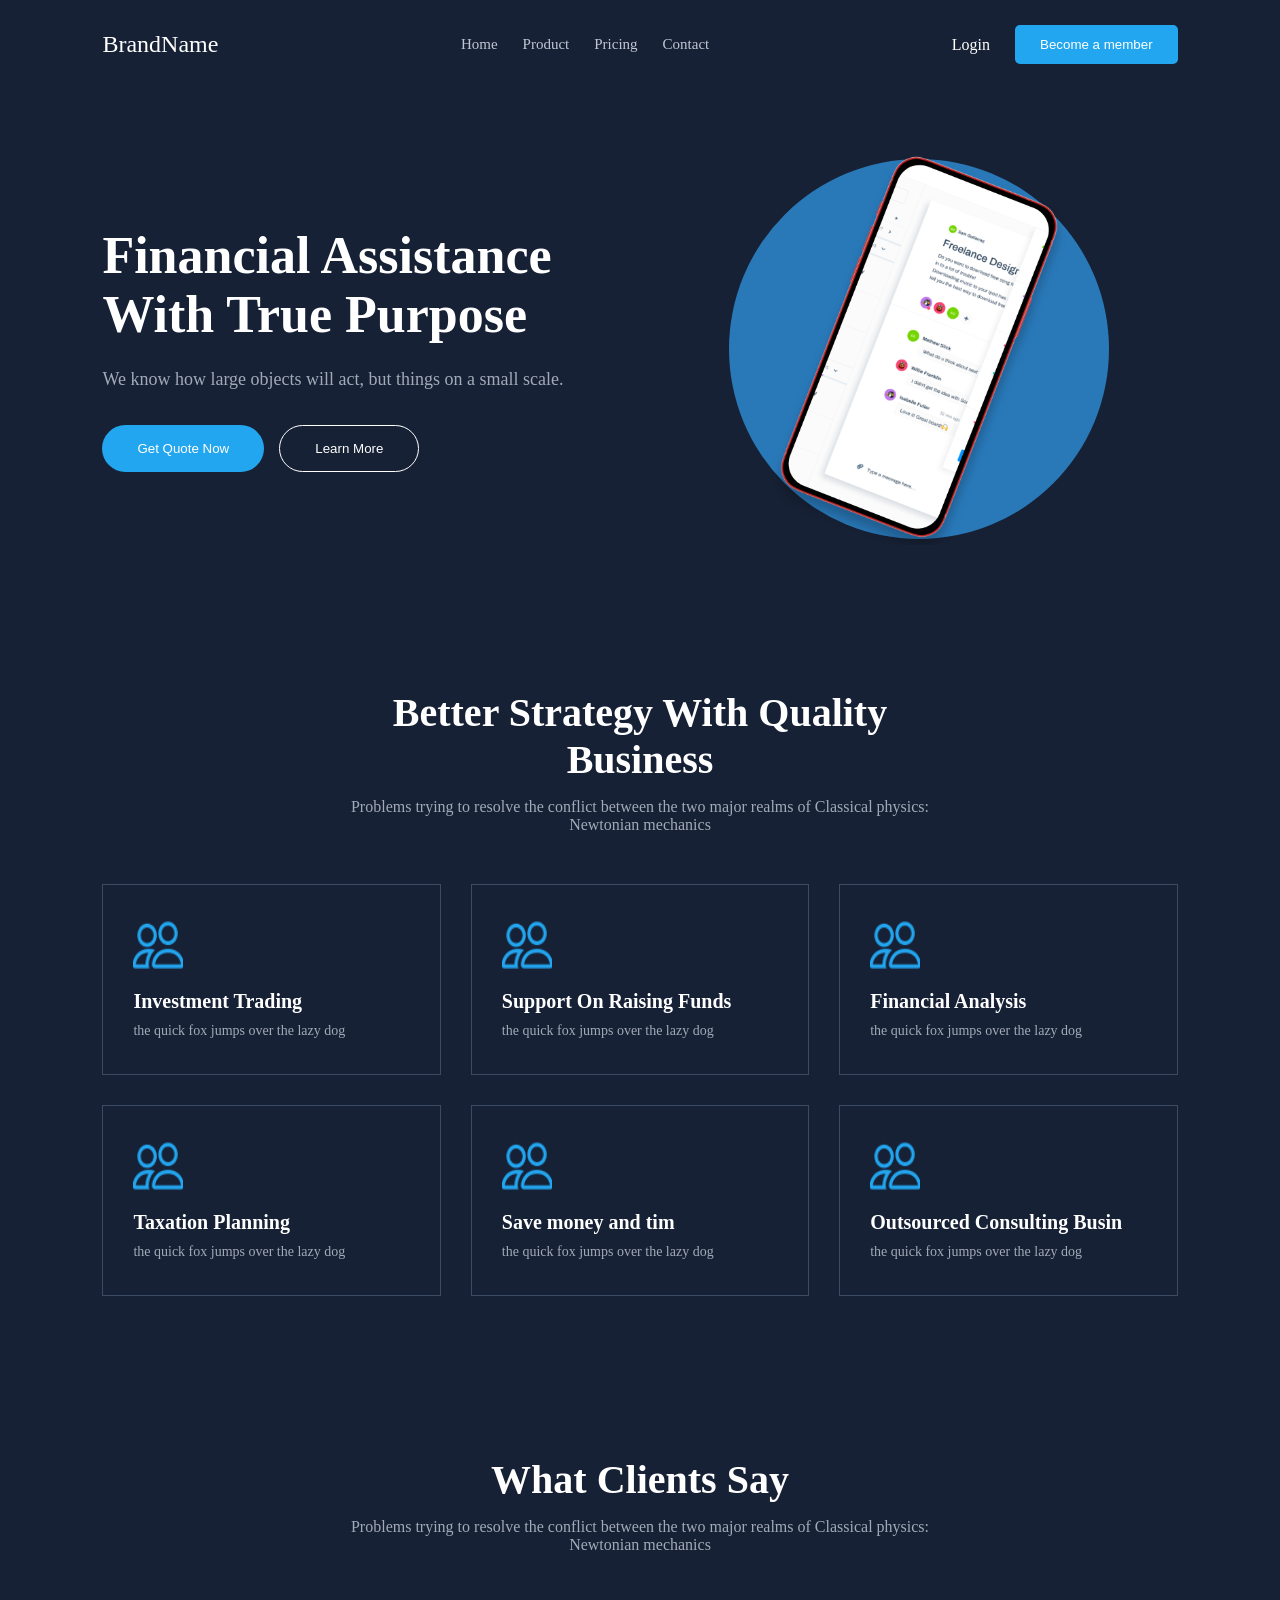
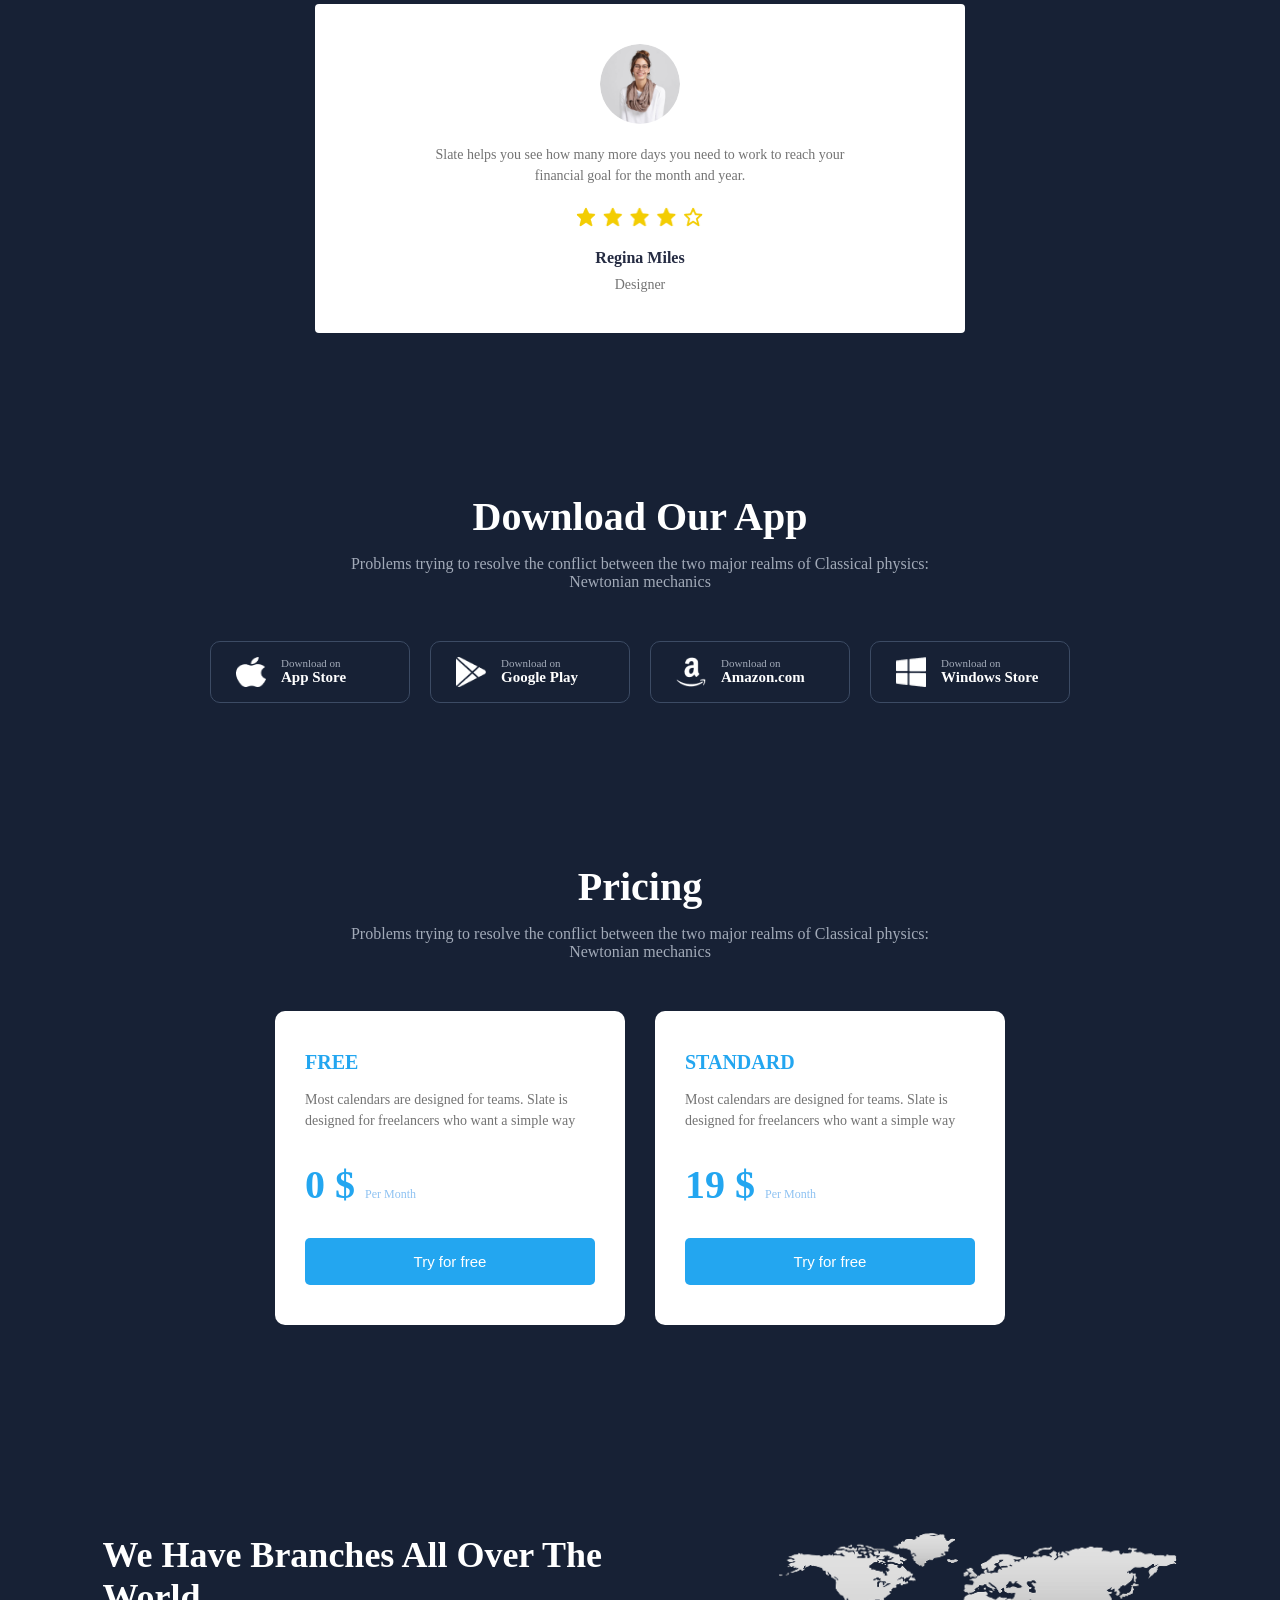
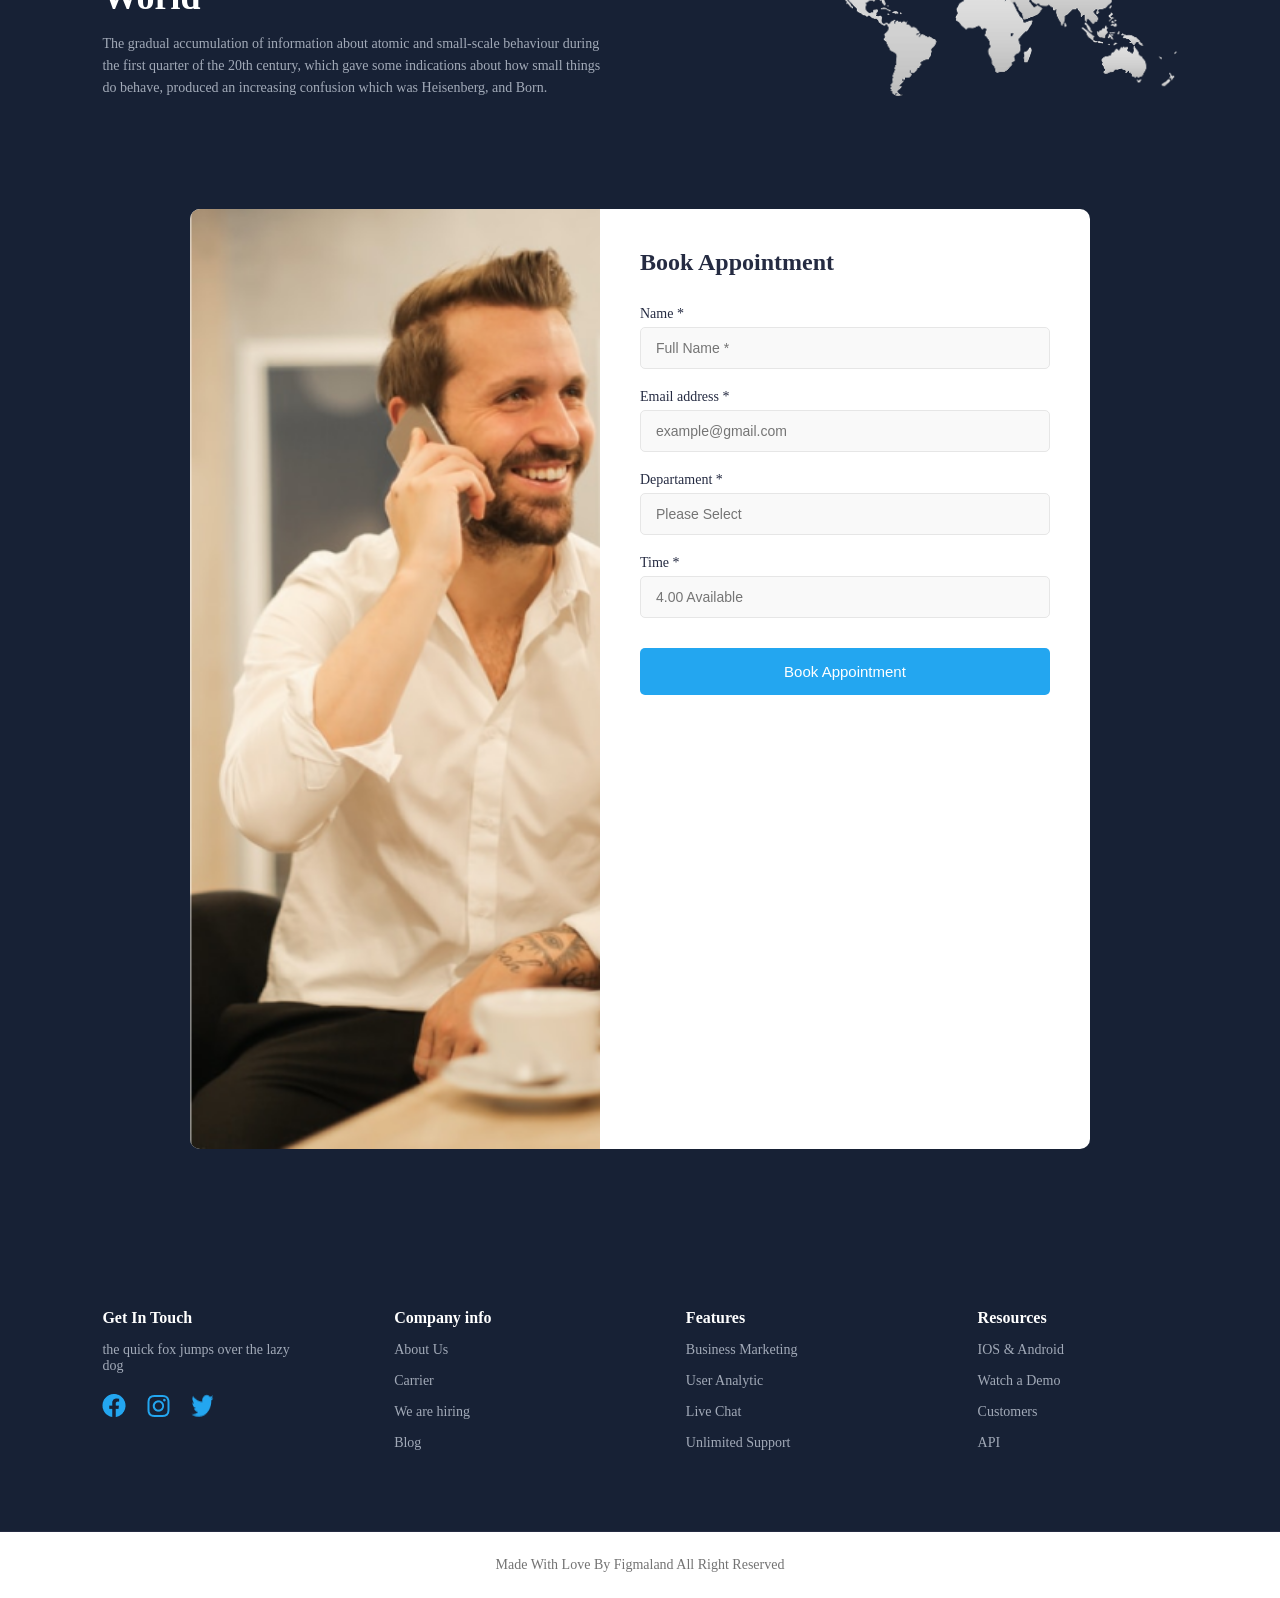
<file: index.html>
<!doctype html>
<html lang="en">
  <head>
    <meta charset="UTF-8" />
    <meta name="viewport" content="width=device-width, initial-scale=1.0" />
    <title>Document</title>
    <link rel="stylesheet" href="./style.css" />
  </head>
  <body>
    <header class="fofa1">
      <div class="fofa2">BrandName</div>
      <div class="fofa3">
        <div class="fofa4">Home</div>
        <div class="fofa5">Product</div>
        <div class="fofa6">Pricing</div>
        <div class="fofa7">Contact</div>
      </div>
      <div class="fofa8">
        <span class="fofa9">Login</span>
        <button class="fofa10">Become a member</button>
      </div>
    </header>
    <div class="fofa11">
      <section class="fofa12">
        <h1 class="fofa13">Financial Assistance With True Purpose</h1>
        <p class="fofa14">
          We know how large objects will act, but things on a small scale.
        </p>
        <div class="fofa15">
          <button class="fofa16">Get Quote Now</button>
          <button class="fofa17">Learn More</button>
        </div>
      </section>
      <section class="fofa18">
        <div class="fofa19"></div>
        <div class="fofa20">
          <img src="./image.png" alt="" />
        </div>
      </section>
    </div>

    <section class="fofa21">
      <div class="fofa22">
        <h2 class="fofa23">Better Strategy With Quality Business</h2>
        <p class="fofa24">
          Problems trying to resolve the conflict between the two major realms
          of Classical physics: Newtonian mechanics
        </p>
      </div>
      <div class="fofa25">
        <div class="fofa26">
          <div class="fofa27">
            <img src="./image copy.png" alt="" />
          </div>
          <div class="fofa28">
            <h3 class="fofa29">Investment Trading</h3>
            <p class="fofa30">the quick fox jumps over the lazy dog</p>
          </div>
        </div>
        <div class="fofa31">
          <div class="fofa32">
            <img src="./image copy.png" alt="" />
          </div>
          <div class="fofa33">
            <h3 class="fofa34">Support On Raising Funds</h3>
            <p class="fofa35">the quick fox jumps over the lazy dog</p>
          </div>
        </div>
        <div class="fofa36">
          <div class="fofa37">
            <img src="./image copy.png" alt="" />
          </div>
          <div class="fofa38">
            <h3 class="fofa39">Financial Analysis</h3>
            <p class="fofa40">the quick fox jumps over the lazy dog</p>
          </div>
        </div>
        <div class="fofa26">
          <div class="fofa27">
            <img src="./image copy.png" alt="" />
          </div>
          <div class="fofa28">
            <h3 class="fofa29">Taxation Planning</h3>
            <p class="fofa30">the quick fox jumps over the lazy dog</p>
          </div>
        </div>
        <div class="fofa31">
          <div class="fofa32">
            <img src="./image copy.png" alt="" />
          </div>
          <div class="fofa33">
            <h3 class="fofa34">Save money and tim</h3>
            <p class="fofa35">the quick fox jumps over the lazy dog</p>
          </div>
        </div>
        <div class="fofa36">
          <div class="fofa37">
            <img src="./image copy.png" alt="" />
          </div>
          <div class="fofa38">
            <h3 class="fofa39">Outsourced Consulting Busin</h3>
            <p class="fofa40">the quick fox jumps over the lazy dog</p>
          </div>
        </div>
      </div>
    </section>
    <section class="fofa41">
      <div class="fofa42">
        <h2 class="fofa43">What Clients Say</h2>
        <p class="fofa44">
          Problems trying to resolve the conflict between the two major realms
          of Classical physics: Newtonian mechanics
        </p>
      </div>

      <div class="fofa45">
        <div class="fofa46">
          <img src="./image copy 2.png" alt="" class="fofa47" />
          <p class="fofa48">
            Slate helps you see how many more days you need to work to reach
            your financial goal for the month and year.
          </p>
          <div class="fofa49">
            <img src="./image copy 3.png" alt="" class="fofa52" />
          </div>
          <h3 class="fofa50">Regina Miles</h3>
          <p class="fofa51">Designer</p>
        </div>
      </div>
    </section>
    <section class="fofa53">
      <div class="fofa54">
        <h2 class="fofa55">Download Our App</h2>
        <p class="fofa56">
          Problems trying to resolve the conflict between the two major realms
          of Classical physics: Newtonian mechanics
        </p>
      </div>
      <div class="fofa57">
        <div class="fofa58">
          <img src="./image copy 4.png" alt="" class="fofa59" />
          <div class="fofa60">
            <span class="fofa61">Download on</span>
            <strong class="fofa62">App Store</strong>
          </div>
        </div>
        <div class="fofa58">
          <img src="./image copy 5.png" alt="" class="fofa59" />
          <div class="fofa60">
            <span class="fofa61">Download on</span>
            <strong class="fofa62">Google Play</strong>
          </div>
        </div>
        <div class="fofa58">
          <img src="./image copy 6.png" alt="" class="fofa59" />
          <div class="fofa60">
            <span class="fofa61">Download on</span>
            <strong class="fofa62">Amazon.com</strong>
          </div>
        </div>
        <div class="fofa58">
          <img src="./image copy 7.png" alt="" class="fofa59" />
          <div class="fofa60">
            <span class="fofa61">Download on</span>
            <strong class="fofa62">Windows Store</strong>
          </div>
        </div>
      </div>
    </section>
    <section class="fofa63">
      <div class="fofa64">
        <h2 class="fofa65">Pricing</h2>
        <p class="fofa66">
          Problems trying to resolve the conflict between the two major realms
          of Classical physics: Newtonian mechanics
        </p>
      </div>

      <div class="fofa67">
        <div class="fofa68">
          <div class="fofa69">
            <h3 class="fofa70">FREE</h3>
            <p class="fofa71">
              Most calendars are designed for teams. Slate is designed for
              freelancers who want a simple way
            </p>
          </div>
          <div class="fofa72">
            <span class="fofa73">0 $</span>
            <span class="fofa74">Per Month</span>
          </div>
          <button class="fofa75">Try for free</button>
        </div>

        <div class="fofa68">
          <div class="fofa69">
            <h3 class="fofa70">STANDARD</h3>
            <p class="fofa71">
              Most calendars are designed for teams. Slate is designed for
              freelancers who want a simple way
            </p>
          </div>
          <div class="fofa72">
            <span class="fofa73">19 $</span>
            <span class="fofa74">Per Month</span>
          </div>
          <button class="fofa75">Try for free</button>
        </div>
      </div>
    </section>
    <section class="fofa76">
      <div class="fofa77">
        <div class="fofa78">
          <h2 class="fofa79">We Have Branches All Over The World</h2>
          <p class="fofa80">
            The gradual accumulation of information about atomic and small-scale
            behaviour during the first quarter of the 20th century, which gave
            some indications about how small things do behave, produced an
            increasing confusion which was Heisenberg, and Born.
          </p>
        </div>
        <div class="fofa81">
          <img src="./image copy 8.png" alt="" />
        </div>
      </div>
      <div class="fofa82">
        <div class="fofa83">
          <img src="./image copy 9.png" alt="" class="fofa84" />
        </div>
        <form class="fofa85">
          <h3 class="fofa86">Book Appointment</h3>
          <div class="fofa87">
            <div class="fofa88">Name *</div>
            <input type="text" placeholder="Full Name *" class="fofa89" />
          </div>
          <div class="fofa87">
            <div class="fofa88">Email address *</div>
            <input type="text" placeholder="example@gmail.com" class="fofa89" />
          </div>
          <div class="fofa87">
            <div class="fofa88">Departament *</div>
            <input type="text" placeholder="Please Select" class="fofa89" />
          </div>
          <div class="fofa87">
            <div class="fofa88">Time *</div>
            <input type="text" placeholder="4.00 Available" class="fofa89" />
          </div>
          <button type="submit" class="fofa90">Book Appointment</button>
        </form>
      </div>
    </section>
    <section class="fofa91">
      <div class="fofa92">
        <div class="fofa93">
          <h3 class="fofa94">Get In Touch</h3>
          <p class="fofa95">the quick fox jumps over the lazy dog</p>
          <div class="fofa96">
            <img src="./image copy 10.png" alt="" class="fofa97" />
            <img src="./image copy 11.png" alt="" class="fofa97" />
            <img src="./image copy 12.png" alt="" class="fofa97" />
          </div>
        </div>
        <div class="fofa93">
          <h3 class="fofa94">Company info</h3>
          <p class="fofa95">About Us</p>
          <p class="fofa95">Carrier</p>
          <p class="fofa95">We are hiring</p>
          <p class="fofa95">Blog</p>
        </div>
        <div class="fofa93">
          <h3 class="fofa94">Features</h3>
          <p class="fofa95">Business Marketing</p>
          <p class="fofa95">User Analytic</p>
          <p class="fofa95">Live Chat</p>
          <p class="fofa95">Unlimited Support</p>
        </div>
        <div class="fofa93">
          <h3 class="fofa94">Resources</h3>
          <p class="fofa95">IOS & Android</p>
          <p class="fofa95">Watch a Demo</p>
          <p class="fofa95">Customers</p>
          <p class="fofa95">API</p>
        </div>
      </div>
    </section>
    <footer class="fofa98">
      <p class="fofa99">Made With Love By Figmaland All Right Reserved</p>
    </footer>
  </body>
</html>
</file>
<file: style.css>
* {
  margin: 0;
  padding: 0;
  box-sizing: border-box;
}

body {
  background-color: #172135;
  color: #ffffff;
}

.fofa1 {
  display: flex;
  justify-content: space-between;
  align-items: center;
  padding: 25px 8%;
}

.fofa2 {
  font-size: 24px;
}

.fofa3 {
  display: flex;
  gap: 25px;
}

.fofa4 {
  color: #c0c6d4;
  font-size: 15px;
}

.fofa5 {
  color: #c0c6d4;
  font-size: 15px;
}

.fofa6 {
  color: #c0c6d4;
  font-size: 15px;
}

.fofa7 {
  color: #c0c6d4;
  font-size: 15px;
}

.fofa8 {
  display: flex;
  align-items: center;
  gap: 25px;
}

.fofa9 {
  color: #ffffff;
}

.fofa10 {
  background-color: #23a6f0;
  color: #ffffff;
  border: none;
  padding: 12px 25px;
  border-radius: 5px;
}

.fofa11 {
  display: flex;
  flex-direction: row;
  align-items: center;
  justify-content: space-between;
  padding: 60px 8%;
  gap: 40px;
}

.fofa12 {
  flex: 1;
  max-width: 550px;
}

.fofa13 {
  font-size: 52px;
  margin-bottom: 25px;
}

.fofa14 {
  font-size: 18px;
  color: #a2aab8;
  margin-bottom: 35px;
}

.fofa15 {
  display: flex;
  gap: 15px;
}

.fofa16 {
  padding: 15px 35px;
  border-radius: 30px;
  background-color: #23a6f0;
  color: #ffffff;
  border: none;
}

.fofa17 {
  padding: 15px 35px;
  border-radius: 30px;
  background-color: #172135;
  color: #ffffff;
  border: 1px solid #ffffff;
}

.fofa18 {
  flex: 1;
  display: flex;
  justify-content: center;
  align-items: center;
  position: relative;
}

.fofa19 {
  position: absolute;
  width: 380px;
  height: 380px;
  background-color: #2979b9;
  border-radius: 50%;
}

.fofa20 {
  position: relative;
}

.fofa20 img {
  max-width: 320px;
  width: 100%;
}

@media (max-width: 500px) {
  .fofa1 {
    flex-direction: column;
    gap: 20px;
  }

  .fofa3 {
    flex-direction: column;
    align-items: center;
    gap: 15px;
  }

  .fofa11 {
    flex-direction: column;
    text-align: center;
    padding-top: 20px;
  }

  .fofa12 {
    max-width: 100%;
  }

  .fofa13 {
    font-size: 30px;
  }

  .fofa15 {
    justify-content: center;
    flex-direction: column;
  }

  .fofa16 {
    width: 100%;
  }

  .fofa17 {
    width: 100%;
  }

  .fofa19 {
    width: 250px;
    height: 250px;
  }

  .fofa20 img {
    max-width: 200px;
  }
}
.fofa21 {
  padding: 80px 8%;
}

.fofa22 {
  text-align: center;
  max-width: 600px;
  margin: 0 auto 50px auto;
}

.fofa23 {
  font-size: 40px;
  margin-bottom: 15px;
}

.fofa24 {
  font-size: 16px;
  color: #a2aab8;
}

.fofa25 {
  display: flex;
  flex-wrap: wrap;
  gap: 30px;
  justify-content: space-between;
}

.fofa26, .fofa31, .fofa36 {
  flex: 1;
  min-width: 300px;
  padding: 35px 30px;
  border: 1px solid #3c4b64;
  display: flex;
  flex-direction: column;
  gap: 20px;
}

.fofa27, .fofa32, .fofa37 {
  width: 50px;
  height: 50px;
}

.fofa27 img, .fofa32 img, .fofa37 img {
  width: 100%;
  height: 100%;
}

.fofa28, .fofa33, .fofa38 {
  display: flex;
  flex-direction: column;
  gap: 10px;
}

.fofa29, .fofa34, .fofa39 {
  font-size: 20px;
}

.fofa30, .fofa35, .fofa40 {
  font-size: 14px;
  color: #a2aab8;
}
@media (max-width: 500px) {
    .fofa23 {
    font-size: 28px;
  }

  .fofa25 {
    flex-direction: column;
  }

  .fofa26, .fofa31, .fofa36 {
    min-width: 100%;
  }
}
.fofa41 {
  padding: 80px 8%;
  background-color: #172135;
}

.fofa42 {
  text-align: center;
  max-width: 600px;
  margin: 0 auto 50px auto;
}

.fofa43 {
  font-size: 40px;
  color: #ffffff;
  margin-bottom: 15px;
}

.fofa44 {
  font-size: 16px;
  color: #a2aab8;
}

.fofa45 {
  display: flex;
  justify-content: center;
}

.fofa46 {
  background-color: #ffffff;
  color: #172135;
  padding: 40px;
  max-width: 650px;
  width: 100%;
  text-align: center;
  border-radius: 4px;
  display: flex;
  flex-direction: column;
  align-items: center;
  gap: 20px;
}

.fofa47 {
  width: 80px;
  height: 80px;
  border-radius: 50%;
}

.fofa48 {
  font-size: 14px;
  color: #737373;
  max-width: 450px;
  line-height: 1.5;
}

.fofa49 {
  display: flex;
  justify-content: center;
}

.fofa52 {
  width: 130px;
  height: auto;
}

.fofa50 {
  font-size: 16px;
  color: #252b42;
}

.fofa51 {
  font-size: 14px;
  color: #737373;
  margin-top: -10px;
}

@media (max-width: 500px) {
  .fofa43 {
    font-size: 28px;
  }

  .fofa46 {
    padding: 25px 15px;
  }
}
.fofa53 {
  padding: 80px 8%;
  background-color: #172135;
  color: #ffffff;
}

.fofa54 {
  text-align: center;
  max-width: 600px;
  margin: 0 auto 50px auto;
}

.fofa55 {
  font-size: 40px;
  margin-bottom: 15px;
}

.fofa56 {
  font-size: 16px;
  color: #a2aab8;
}

.fofa57 {
  display: flex;
  justify-content: center;
  gap: 20px;
  flex-wrap: wrap;
}

.fofa58 {
  display: flex;
  align-items: center;
  gap: 15px;
  padding: 15px 25px;
  border: 1px solid #3c4b64;
  border-radius: 10px;
  background-color: transparent;
  min-width: 200px;
}

.fofa59 {
  width: 30px;
  height: 30px;
}

.fofa60 {
  display: flex;
  flex-direction: column;
}

.fofa61 {
  font-size: 11px;
  color: #a2aab8;
}

.fofa62 {
  font-size: 15px;
  color: #ffffff;
}

@media (max-width: 500px) {
  .fofa55 {
    font-size: 28px;
  }

  .fofa57 {
    flex-direction: column;
    align-items: center;
  }

  .fofa58 {
    width: 100%;
    max-width: 320px;
    background-color: rgb(110, 110, 110);
    border: none;
    padding: 18px 25px;
  }

  .fofa61 {
    color: #737373;
  }

  .fofa62 {
    color: #252b42;
  }
}
.fofa63 {
  padding: 80px 8%;
  background-color: #172135;
  color: #ffffff;
}

.fofa64 {
  text-align: center;
  max-width: 600px;
  margin: 0 auto 50px auto;
}

.fofa65 {
  font-size: 40px;
  margin-bottom: 15px;
}

.fofa66 {
  font-size: 16px;
  color: #a2aab8;
}

.fofa67 {
  display: flex;
  justify-content: center;
  gap: 30px;
  flex-wrap: wrap;
}

.fofa68 {
  background-color: #ffffff;
  color: #252b42;
  padding: 40px 30px;
  border-radius: 10px;
  max-width: 350px;
  width: 100%;
  display: flex;
  flex-direction: column;
  justify-content: space-between;
  gap: 30px;
}

.fofa69 {
  display: flex;
  flex-direction: column;
  gap: 15px;
}

.fofa70 {
  font-size: 20px;
  color: #23a6f0;
}

.fofa71 {
  font-size: 14px;
  color: #737373;
  line-height: 1.5;
}

.fofa72 {
  display: flex;
  align-items: baseline;
  gap: 10px;
}

.fofa73 {
  font-size: 40px;
  font-weight: bold;
  color: #23a6f0;
}

.fofa74 {
  font-size: 12px;
  color: #8ec2f2;
}

.fofa75 {
  background-color: #23a6f0;
  color: #ffffff;
  border: none;
  padding: 15px;
  border-radius: 5px;
  font-size: 15px;
  cursor: pointer;
  width: 100%;
}

@media (max-width: 500px) {
  .fofa65 {
    font-size: 28px;
  }

  .fofa67 {
    flex-direction: column;
    align-items: center;
  }

  .fofa68 {
    max-width: 100%;
  }
}.fofa76 {
  padding: 80px 8%;
  background-color: #172135;
  color: #ffffff;
}

.fofa77 {
  display: flex;
  justify-content: space-between;
  align-items: center;
  margin-bottom: 60px;
  gap: 40px;
}

.fofa78 {
  max-width: 500px;
}

.fofa79 {
  font-size: 36px;
  margin-bottom: 15px;
}

.fofa80 {
  font-size: 14px;
  color: #a2aab8;
  line-height: 1.6;
}

.fofa81 img {
  max-width: 400px;
  width: 100%;
}

.fofa82 {
  display: flex;
  background-color: #ffffff;
  border-radius: 10px;
  overflow: hidden;
  max-width: 900px;
  margin: 0 auto;
}

.fofa83 {
  flex: 1;
}

.fofa84 {
  width: 100%;
  height: 100%;
}

.fofa85 {
  flex: 1;
  padding: 40px;
  display: flex;
  flex-direction: column;
  gap: 20px;
  color: #252b42;
}

.fofa86 {
  font-size: 24px;
  margin-bottom: 10px;
}

.fofa87 {
  display: flex;
  flex-direction: column;
  gap: 5px;
}

.fofa88 {
  font-size: 14px;
  color: #252b42;
}

.fofa89 {
  padding: 12px 15px;
  border: 1px solid #e6e6e6;
  border-radius: 5px;
  background-color: #f9f9f9;
  font-size: 14px;
}

.fofa90 {
  background-color: #23a6f0;
  color: #ffffff;
  border: none;
  padding: 15px;
  border-radius: 5px;
  font-size: 15px;
  margin-top: 10px;
}

@media (max-width: 500px) {
  .fofa77 {
    flex-direction: column;
    text-align: center;
  }

  .fofa79 {
    font-size: 28px;
  }

  .fofa82 {
    flex-direction: column;
  }

  .fofa85 {
    padding: 25px 20px;
  }
}
.fofa91 {
  padding: 80px 8%;
  background-color: #172135;
  color: #ffffff;
}

.fofa92 {
  display: flex;
  justify-content: space-between;
  gap: 30px;
  flex-wrap: wrap;
}

.fofa93 {
  display: flex;
  flex-direction: column;
  gap: 15px;
  max-width: 200px;
  width: 100%;
}

.fofa94 {
  font-size: 16px;
  color: #ffffff;
}

.fofa95 {
  font-size: 14px;
  color: #a2aab8;
}

.fofa96 {
  display: flex;
  gap: 20px;
  margin-top: 5px;
}

.fofa97 {
  width: 24px;
  height: 24px;
}

@media (max-width: 500px) {
  .fofa92 {
    flex-direction: column;
  }

  .fofa93 {
    max-width: 100%;
  }
}
.fofa98 {
  padding: 25px 8%;
  background-color: white;
  text-align: center;
  border-top: 1px solid #252b42;
}

.fofa99 {
  font-size: 14px;
  color: #737373;
}

@media (max-width: 500px) {
  .fofa98 {
    padding: 20px 15px;
  }

  .fofa99 {
    font-size: 12px;
  }
}
</file>
